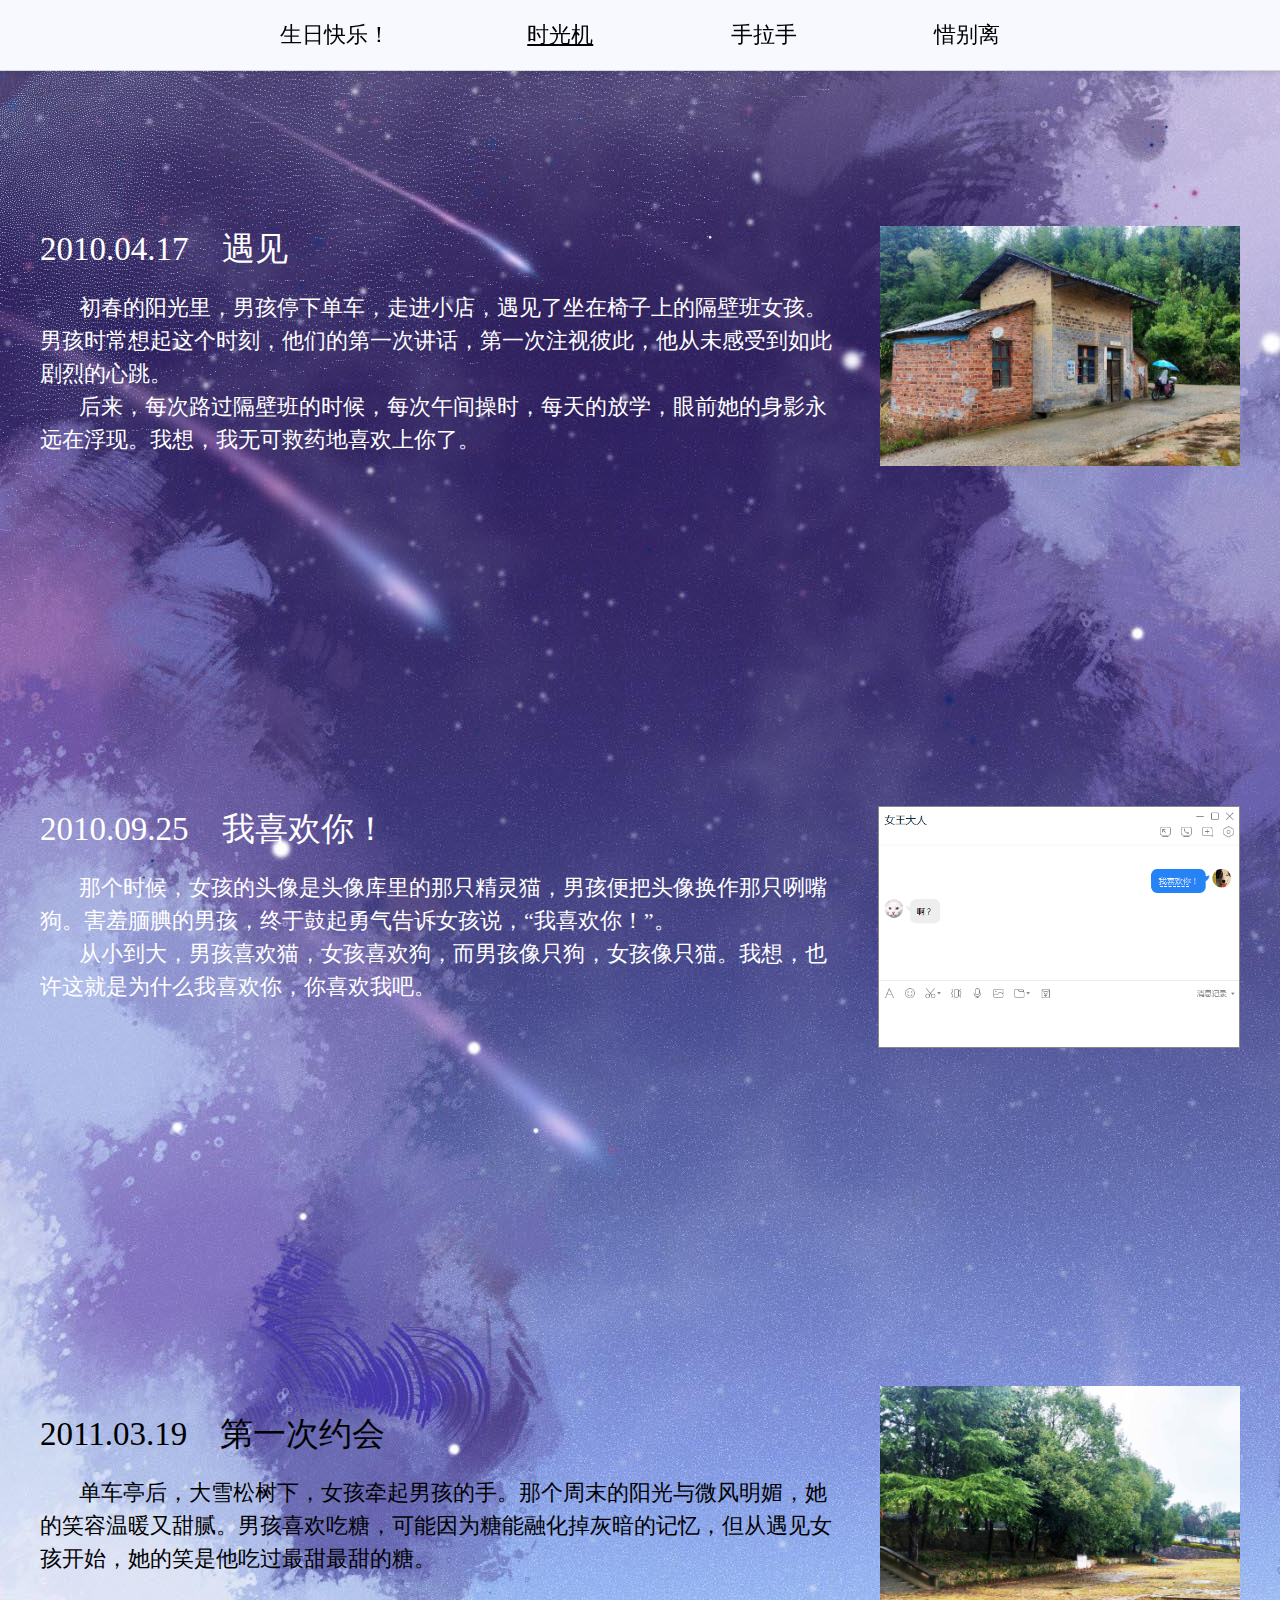
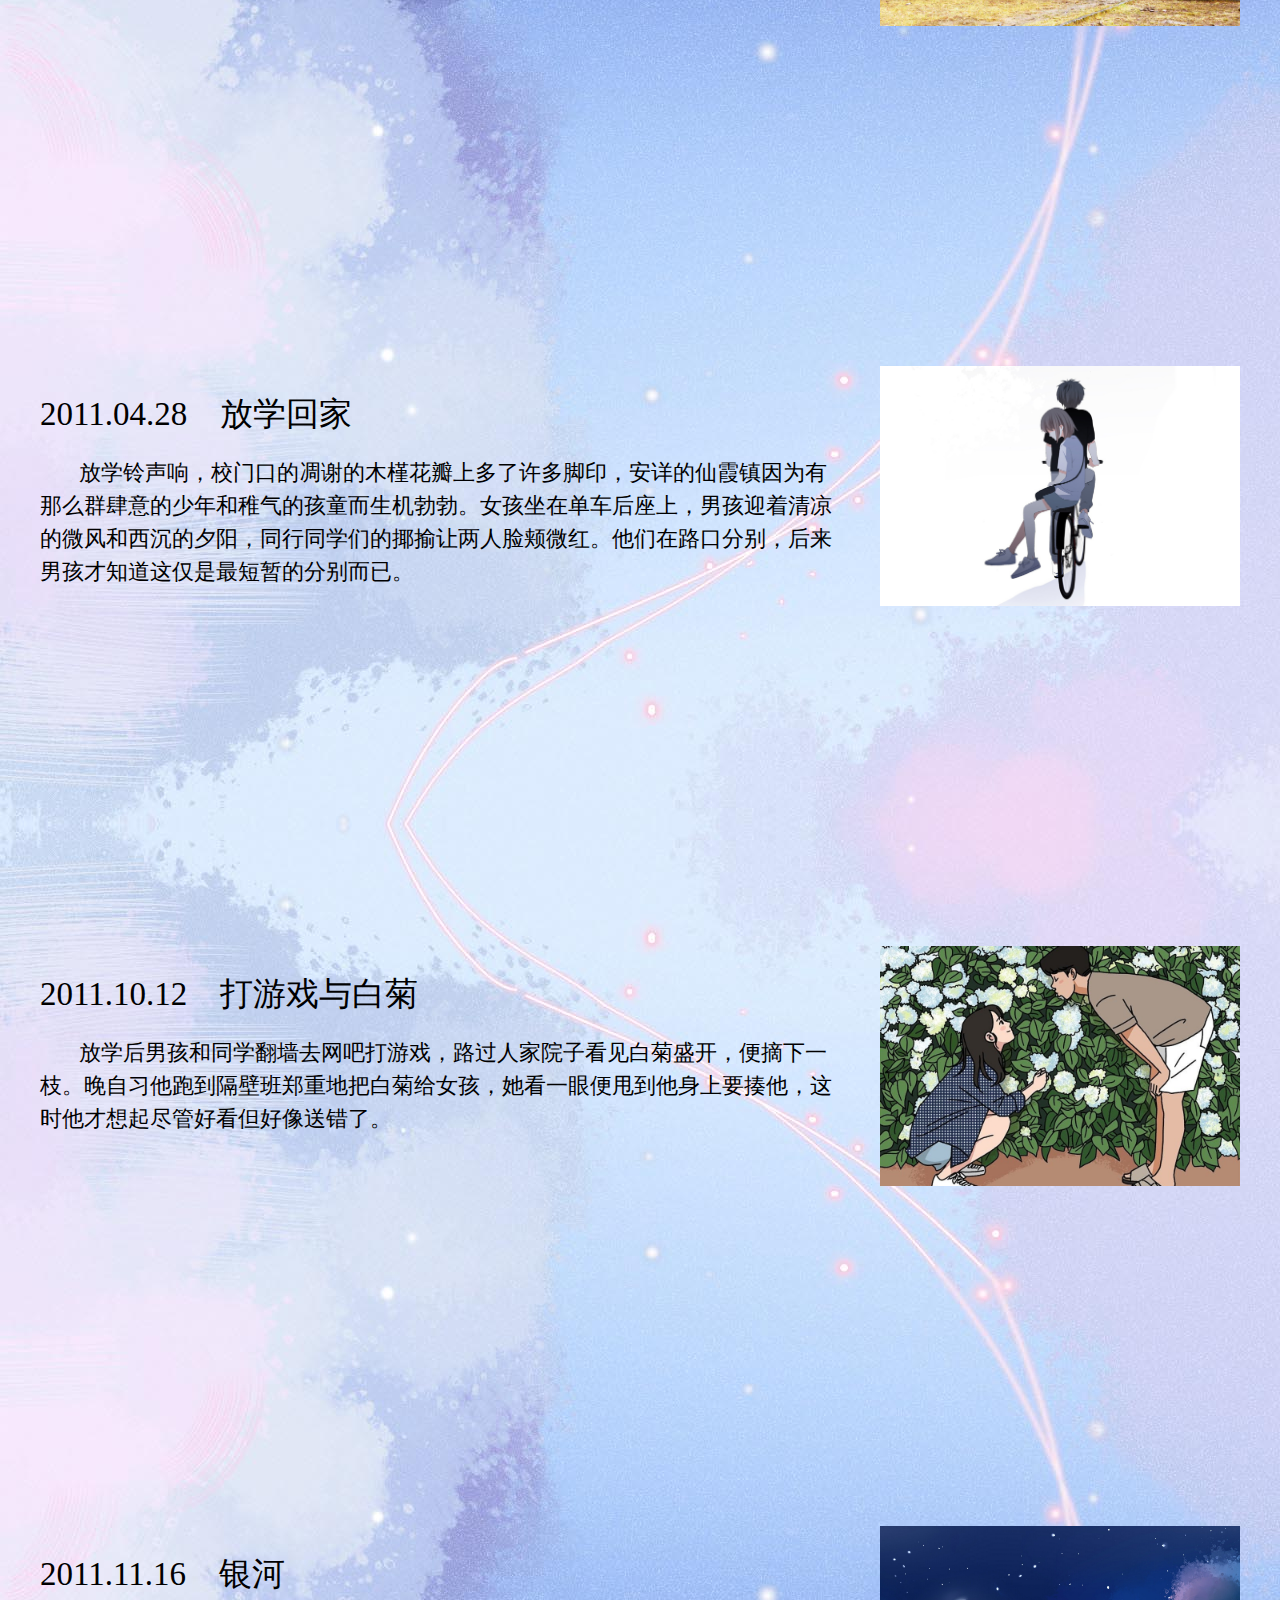
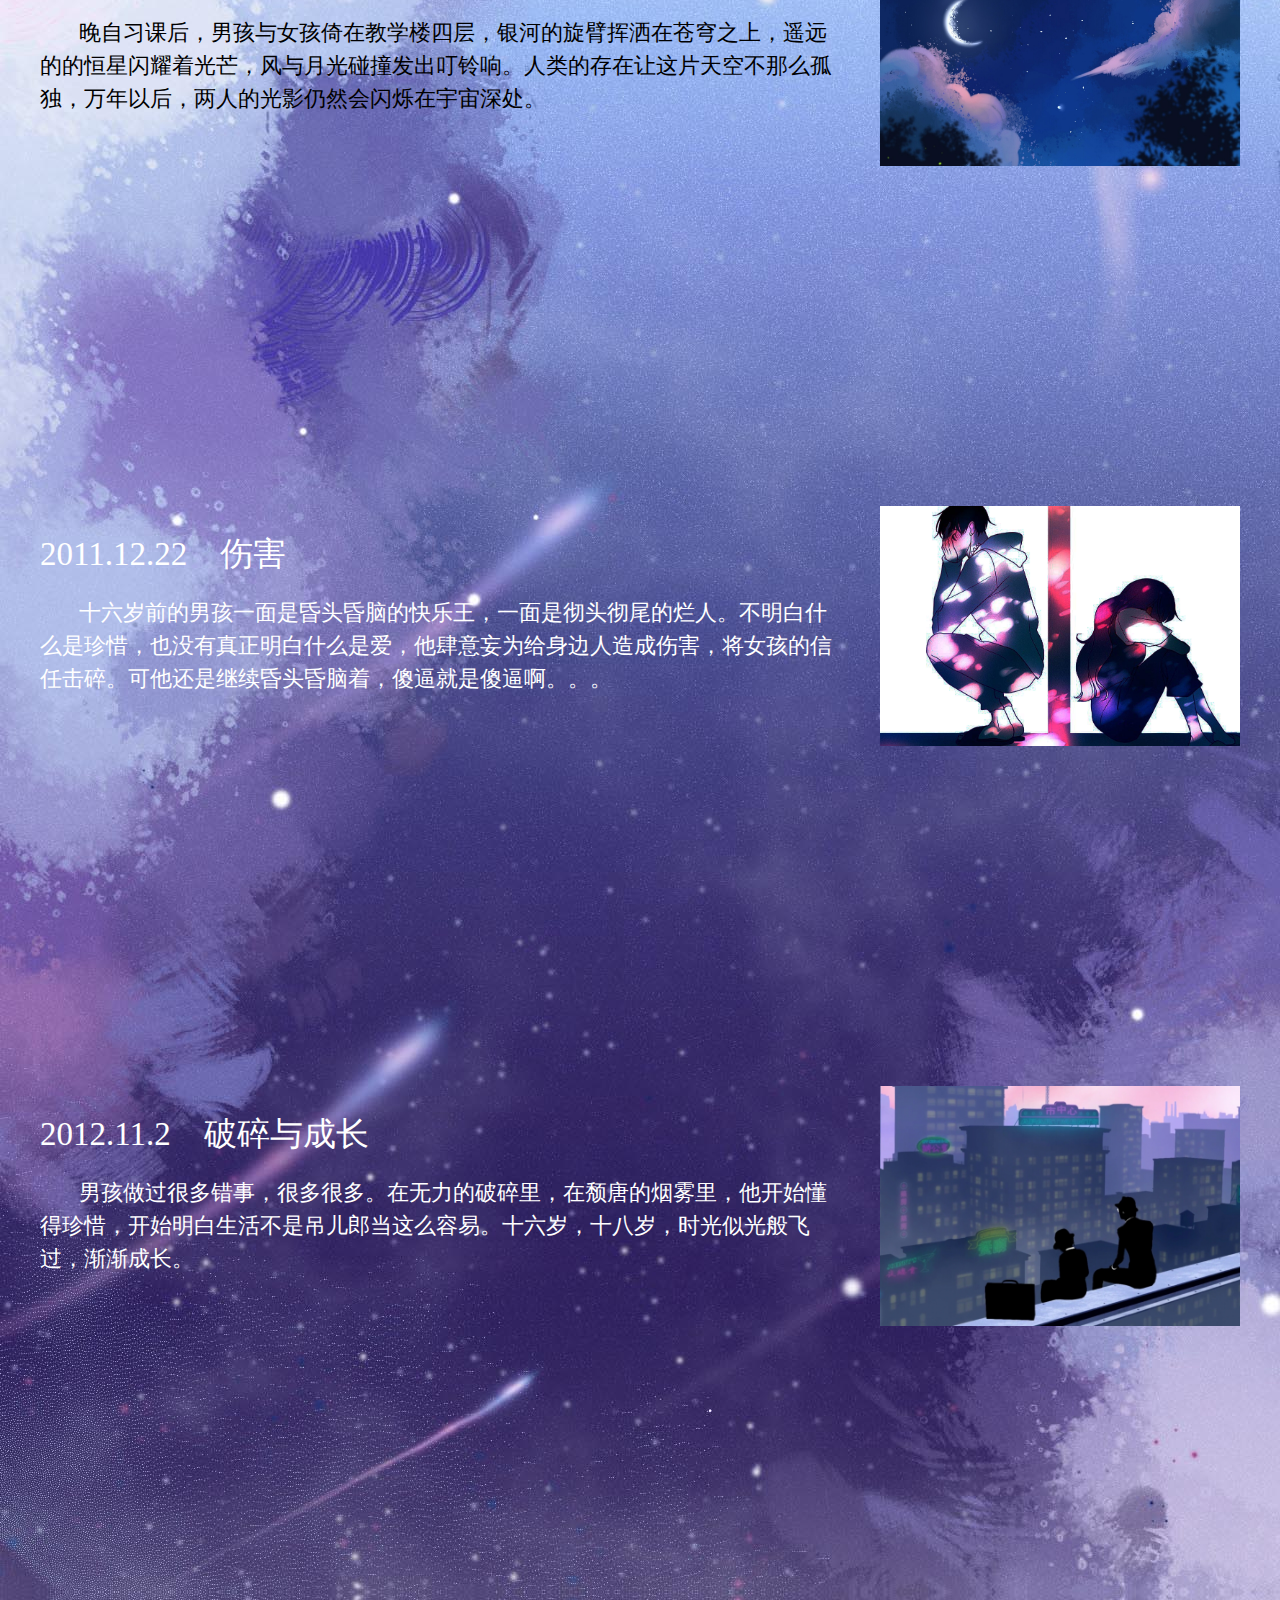
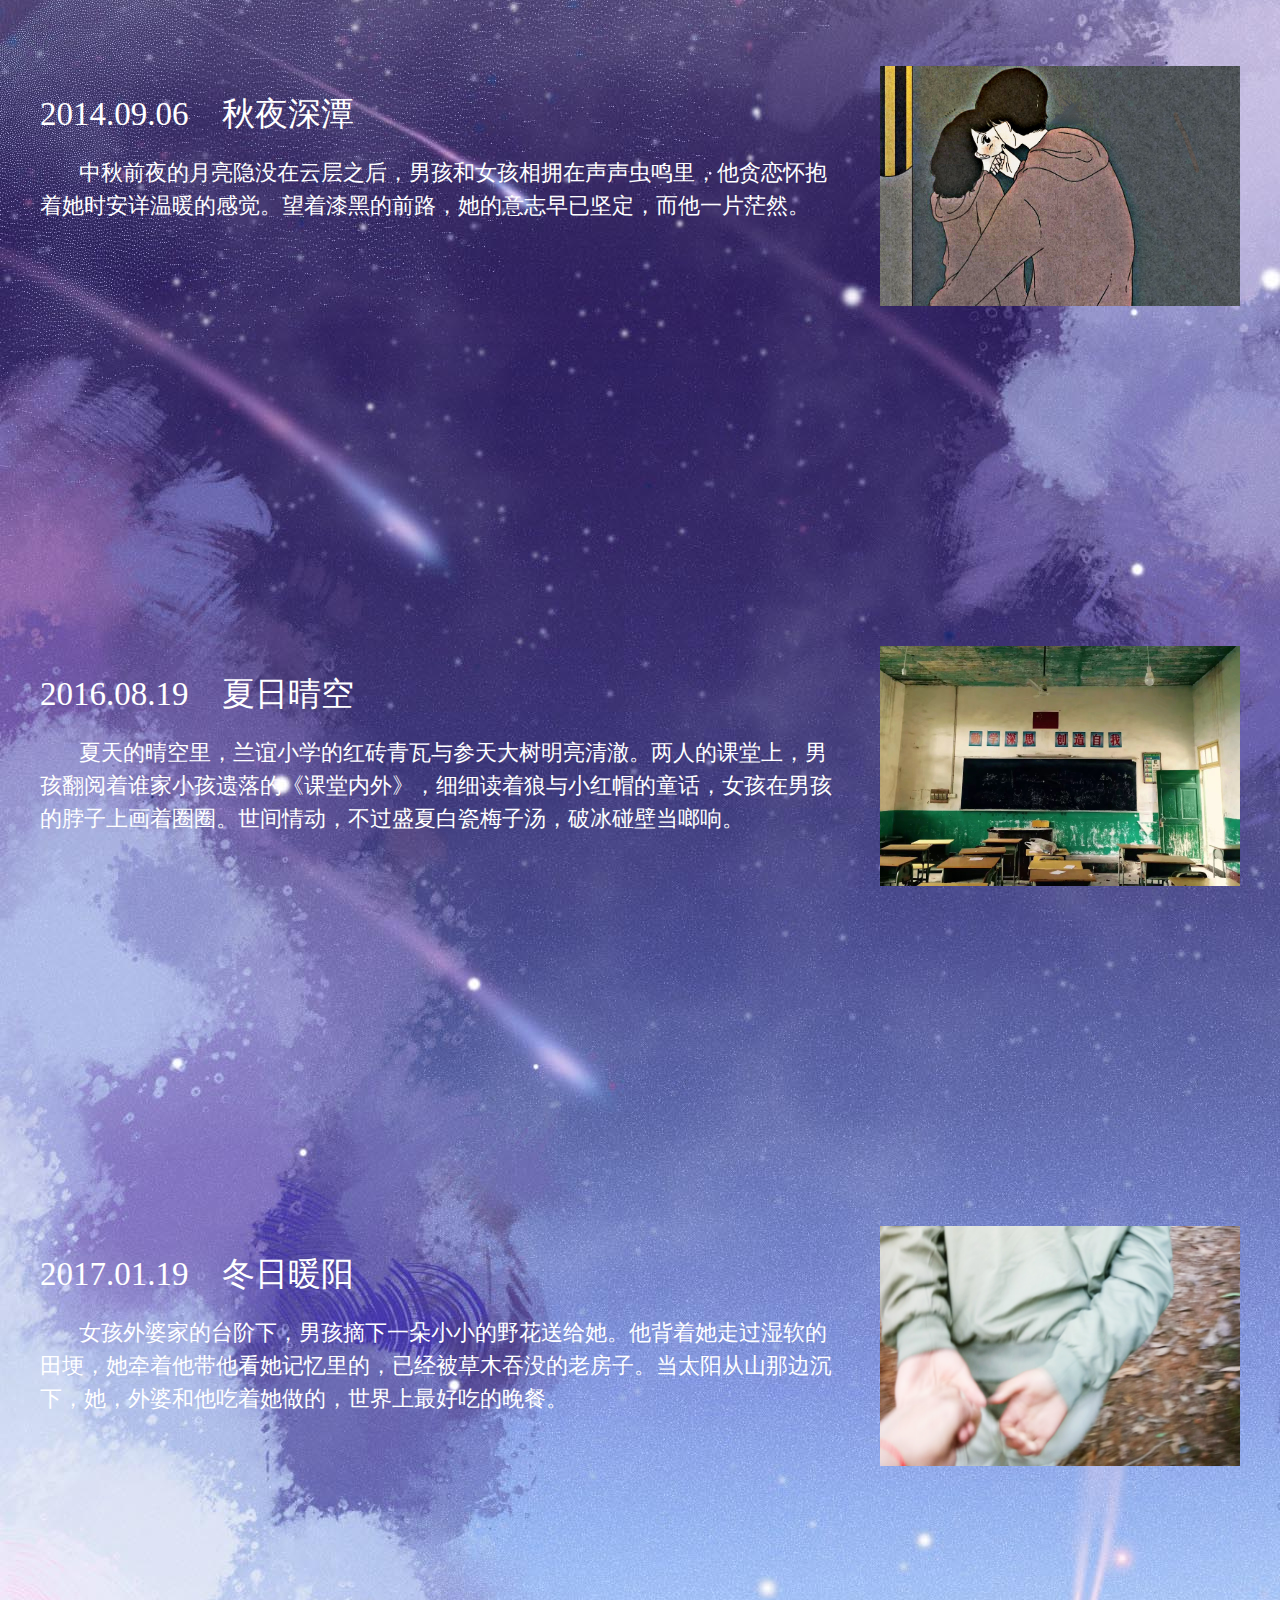
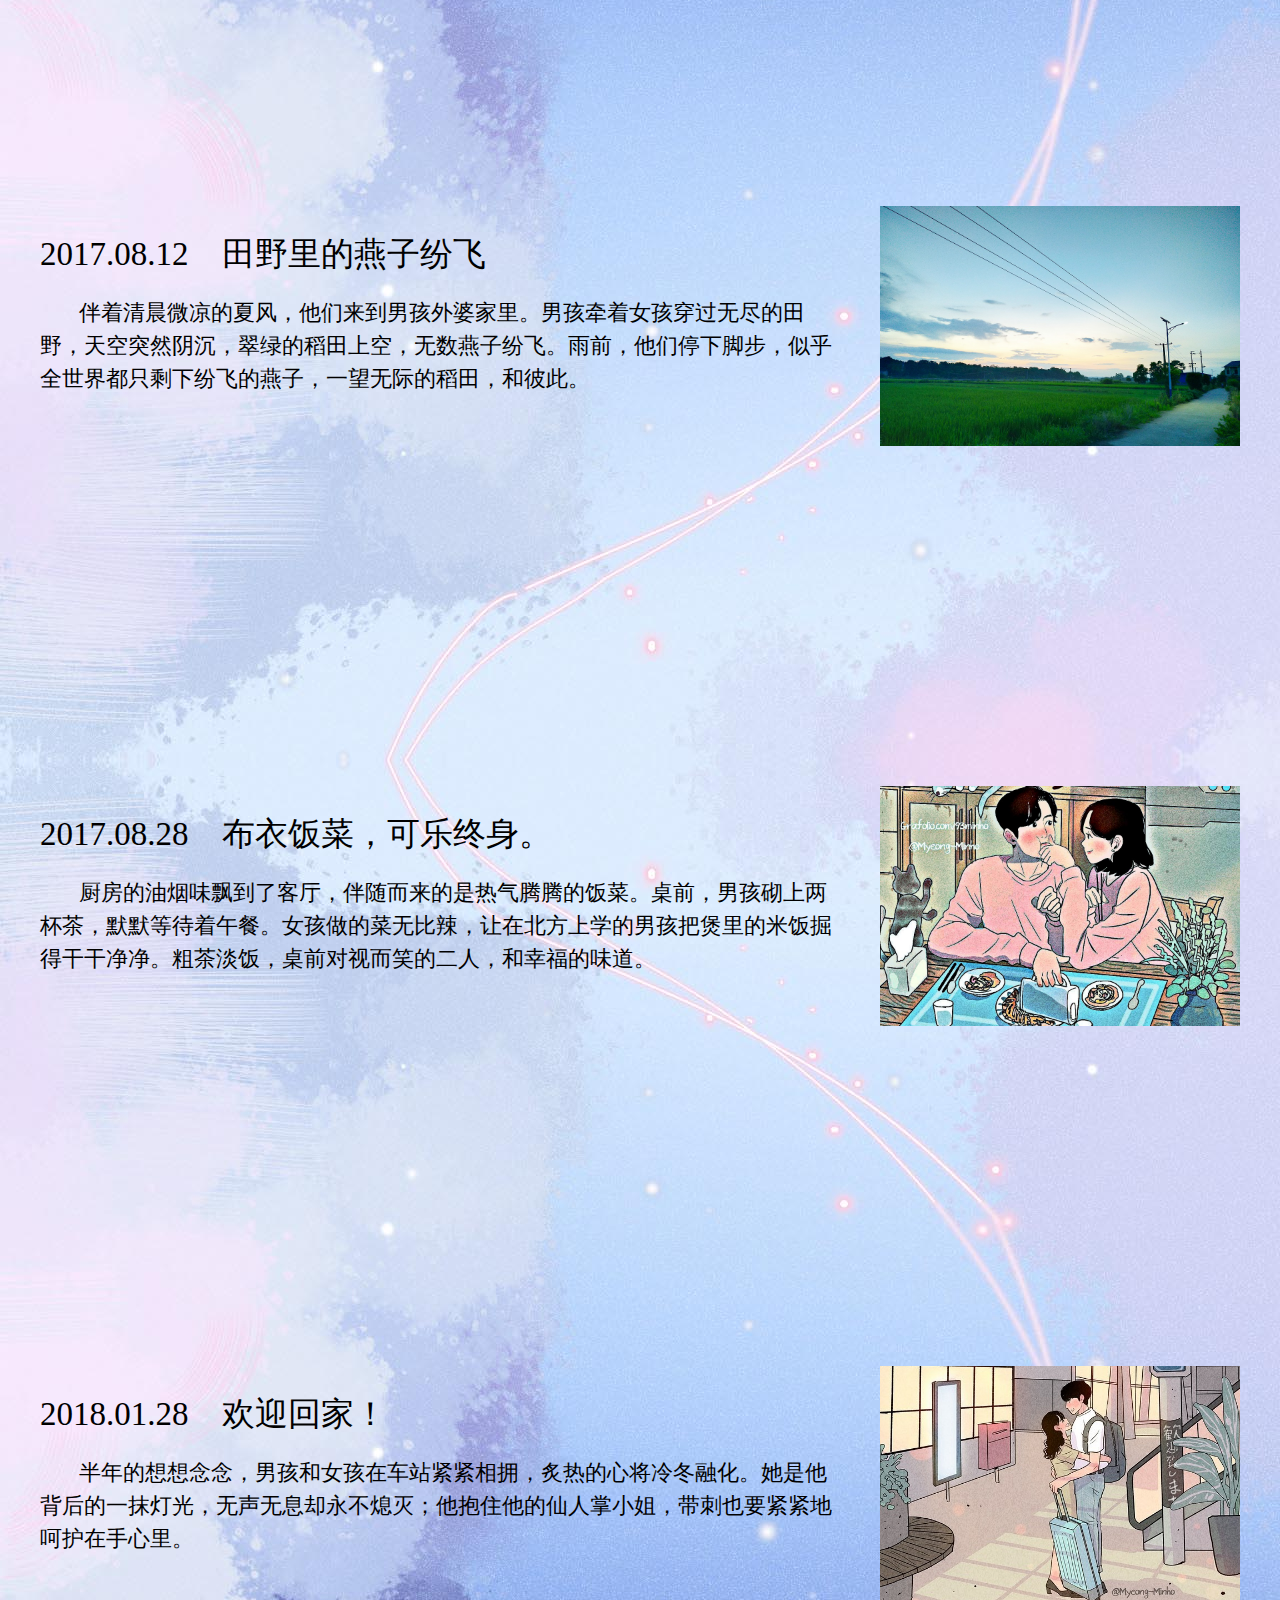
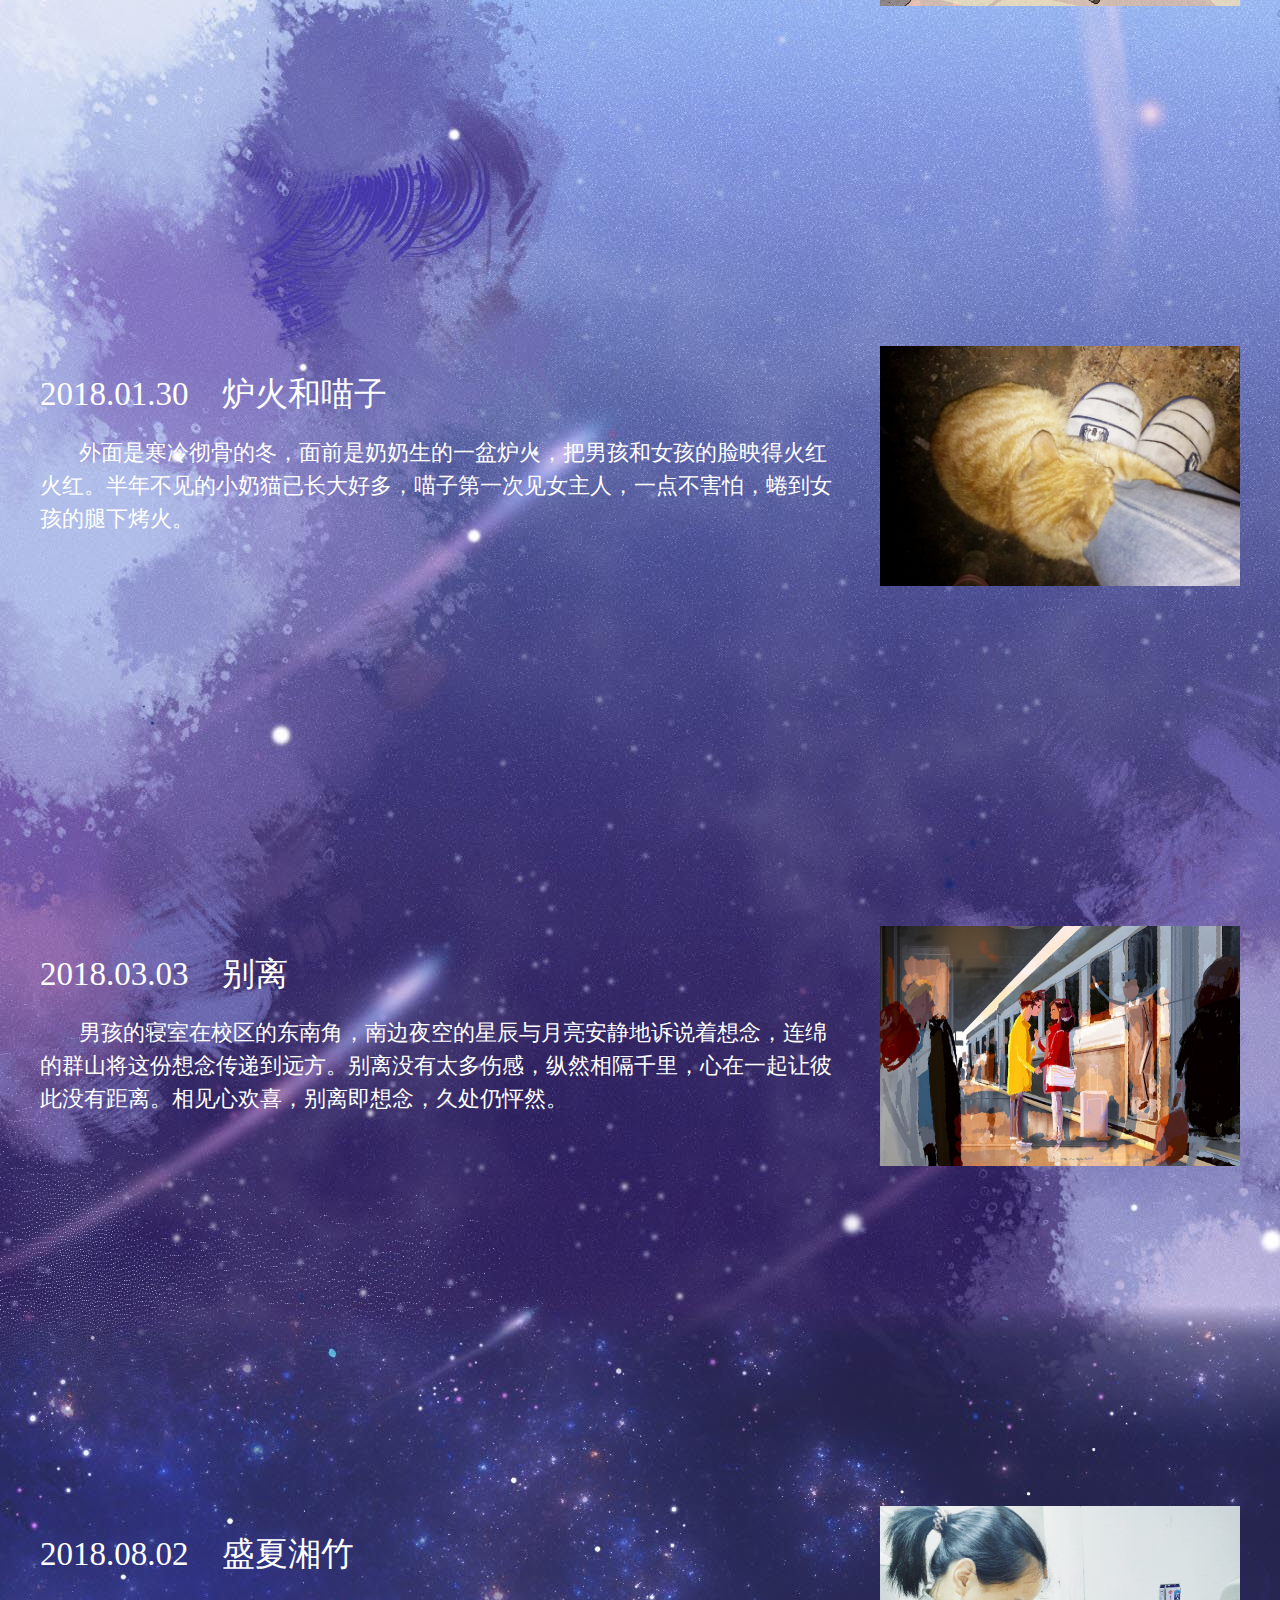
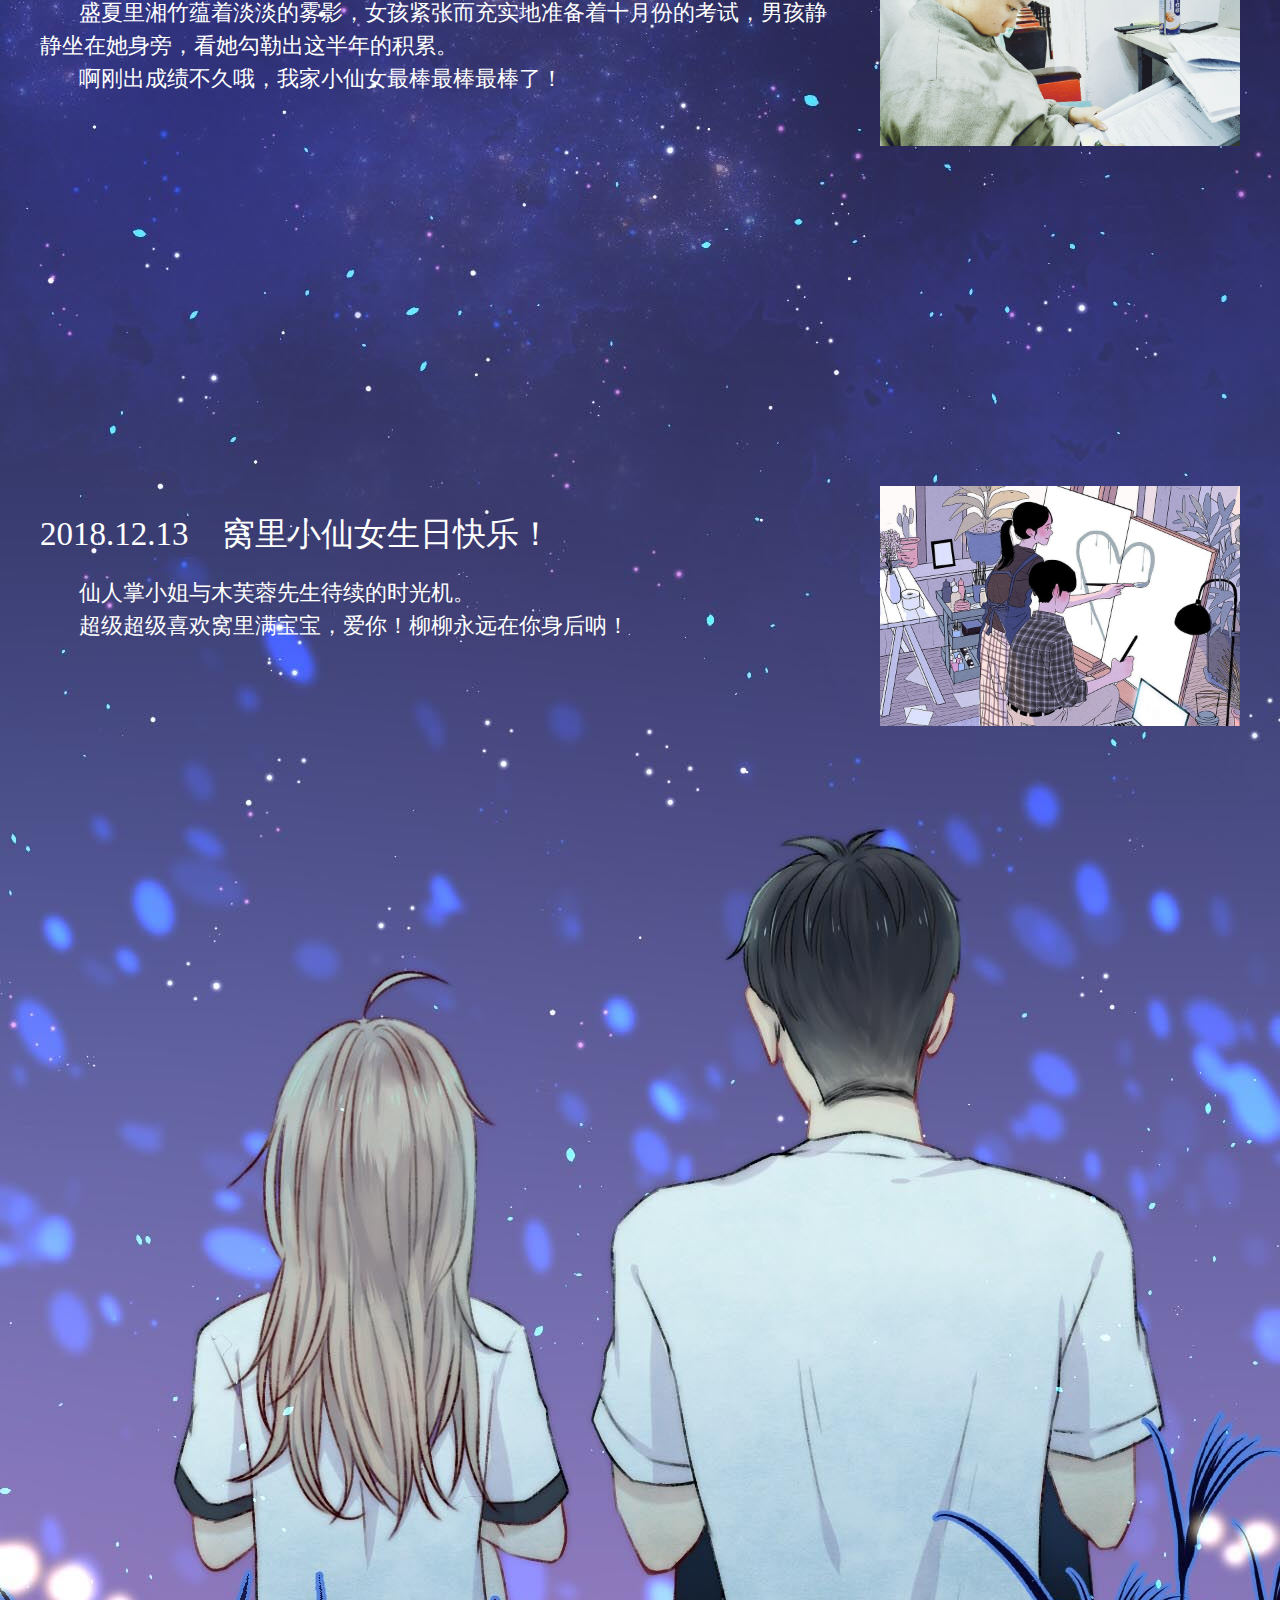
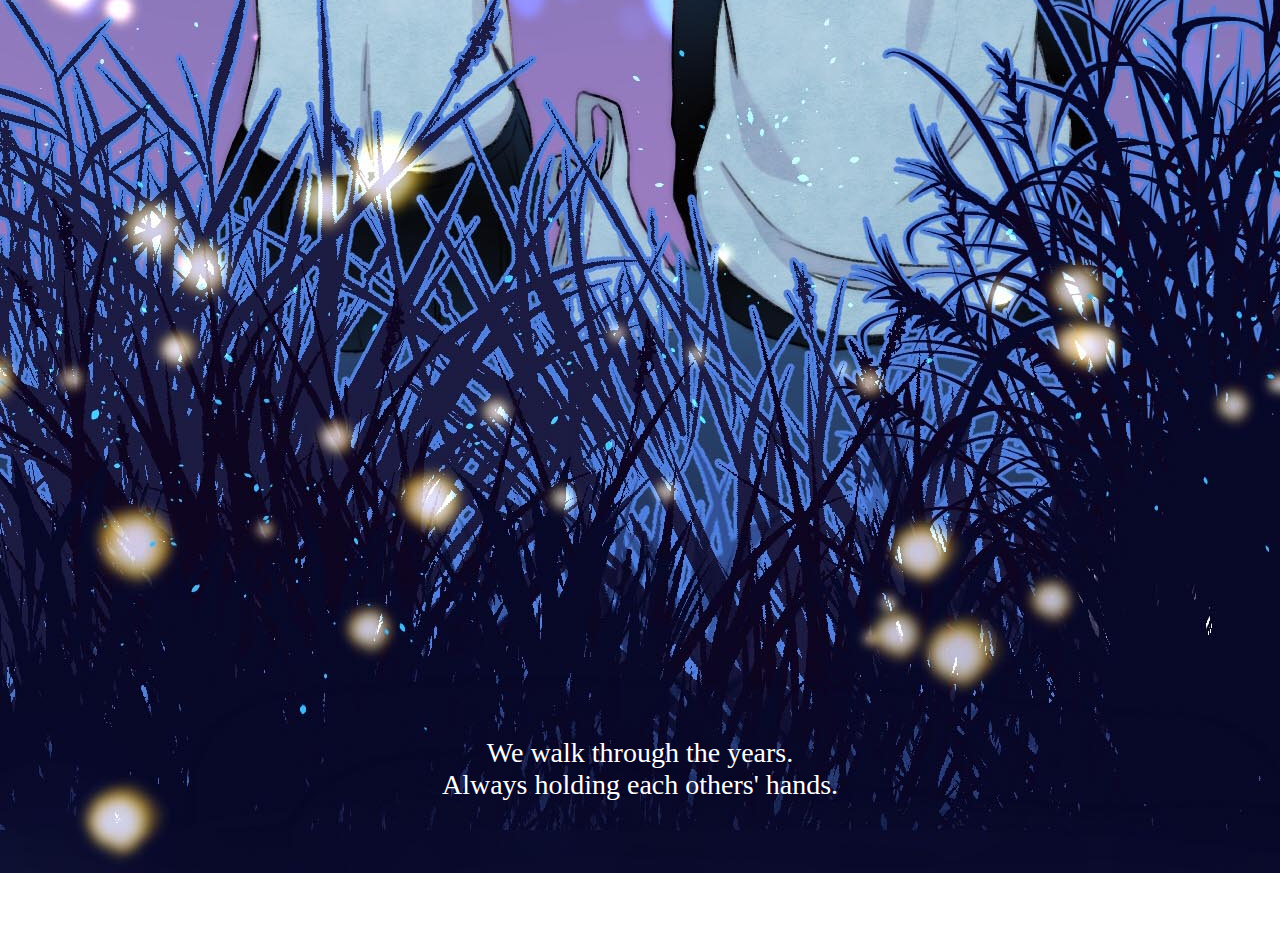
<file: index.html>
﻿<!DOCTYPE html>
<html>
    <head>
        <meta charset="utf-8">
        <title>时光机</title>     
        <link rel="stylesheet" type="text/css" href="css/style.css">
    </head>
    <script> 
        var dynamicLoading = {
            css: function(path){
		        if(!path || path.length === 0){
			    throw new Error('argument "path" is required !');
		        }
		        var head = document.getElementsByTagName('head')[0];
                var link = document.createElement('link');
                link.href = path;
                link.rel = 'stylesheet';
                link.type = 'text/css';
                head.appendChild(link);
            },
            js: function(path){
		        if(!path || path.length === 0){
			    throw new Error('argument "path" is required !');
		        }
		        var head = document.getElementsByTagName('head')[0];
                var script = document.createElement('script');
                script.src = path;
                script.type = 'text/javascript';
                head.appendChild(script);
            }  
        }
        function browserRedirect() { 
            var sUserAgent = navigator.userAgent.toLowerCase();
            var bIsIpad = sUserAgent.match(/ipad/i) == "ipad";
            var bIsIphoneOs = sUserAgent.match(/iphone os/i) == "iphone os";
            var bIsMidp = sUserAgent.match(/midp/i) == "midp";
            var bIsUc7 = sUserAgent.match(/rv:1.2.3.4/i) == "rv:1.2.3.4";
            var bIsUc = sUserAgent.match(/ucweb/i) == "ucweb";
            var bIsAndroid = sUserAgent.match(/android/i) == "android";
            var bIsCE = sUserAgent.match(/windows ce/i) == "windows ce";
            var bIsWM = sUserAgent.match(/windows mobile/i) == "windows mobile";
            if (!(bIsIpad || bIsIphoneOs || bIsMidp || bIsUc7 || bIsUc || bIsAndroid || bIsCE || bIsWM) ){
                dynamicLoading.css("css/pc.css");
                
            } 
            else { 
                window.location.href="https://mycutie.net/timemachine2"; 
            } }
        browserRedirect();
        
    </script>
    <body>
        <div class="main">
            
            <!--导航栏-->
            <div class="top-nav">
			    <ul>
				    <li><a href="https://mycutie.net">生日快乐！</a></li>
				    <li><a href="https://mycutie.net/timemachine"><span class="present">时光机</span></a></li>
				    <li><a href="https://mycutie.net/hands">手拉手</a></li>
				    <li><a href="https://mycutie.net/distinction">惜别离</a></li>
			    </ul>
		    </div>
            <div class="back">
                <img src="images/V03.jpg" alt="" width=100% />
                <div class="bottom">We walk through the years. <br/>Always holding each others' hands.</div>
            </div>
            <div class="timemachine">
                <div class="machine2">
                    <div class="img2">
                        <img src="images/meet.jpg" alt="" width="360" height="240" />
                    </div>
                    <div class="words_lw1">
                        <p><span class="bigger">2010.04.17&nbsp;&nbsp;&nbsp;&nbsp;遇见</span></p>
                        <p>&nbsp;&nbsp;&nbsp;&nbsp;&nbsp;&nbsp;&nbsp;初春的阳光里，男孩停下单车，走进小店，遇见了坐在椅子上的隔壁班女孩。男孩时常想起这个时刻，他们的第一次讲话，第一次注视彼此，他从未感受到如此剧烈的心跳。<br/>&nbsp;&nbsp;&nbsp;&nbsp;&nbsp;&nbsp;&nbsp;后来，每次路过隔壁班的时候，每次午间操时，每天的放学，眼前她的身影永远在浮现。我想，我无可救药地喜欢上你了。</p>
                    </div>
                </div>
                <div class="machine2">
                    <div class="img3">
                        <img src="images/biaobai.png" alt="" width="360" height="240" />
                    </div>
                    <div class="words_lw1">
                        <p><span class="bigger">2010.09.25&nbsp;&nbsp;&nbsp;&nbsp;我喜欢你！</span></p>
                        <p>&nbsp;&nbsp;&nbsp;&nbsp;&nbsp;&nbsp;&nbsp;那个时候，女孩的头像是头像库里的那只精灵猫，男孩便把头像换作那只咧嘴狗。害羞腼腆的男孩，终于鼓起勇气告诉女孩说，“我喜欢你！”。<br/>&nbsp;&nbsp;&nbsp;&nbsp;&nbsp;&nbsp;&nbsp;从小到大，男孩喜欢猫，女孩喜欢狗，而男孩像只狗，女孩像只猫。我想，也许这就是为什么我喜欢你，你喜欢我吧。</p>
                    </div>
                </div>
                <div class="machine2">
                    <div class="img2">
                        <img src="images/first.jpg" alt="" width="360" height="240" />
                    </div>
                    <div class="words_lb2">
                        <p><span class="bigger">2011.03.19&nbsp;&nbsp;&nbsp;&nbsp;第一次约会</span></p>
                        <p>&nbsp;&nbsp;&nbsp;&nbsp;&nbsp;&nbsp;&nbsp;单车亭后，大雪松树下，女孩牵起男孩的手。那个周末的阳光与微风明媚，她的笑容温暖又甜腻。男孩喜欢吃糖，可能因为糖能融化掉灰暗的记忆，但从遇见女孩开始，她的笑是他吃过最甜最甜的糖。</p>
                    </div>
                </div>
		<div class="machine2">
                    <div class="img2">
                        <img src="images/bike.jpg" alt="" width="360" height="240" />
                    </div>
                    <div class="words_lb2">
                        <p><span class="bigger">2011.04.28&nbsp;&nbsp;&nbsp;&nbsp;放学回家</span></p>
                        <p>&nbsp;&nbsp;&nbsp;&nbsp;&nbsp;&nbsp;&nbsp;放学铃声响，校门口的凋谢的木槿花瓣上多了许多脚印，安详的仙霞镇因为有那么群肆意的少年和稚气的孩童而生机勃勃。女孩坐在单车后座上，男孩迎着清凉的微风和西沉的夕阳，同行同学们的揶揄让两人脸颊微红。他们在路口分别，后来男孩才知道这仅是最短暂的分别而已。</p>
                    </div>
                </div>
                <div class="machine2">
                    <div class="img2">
                        <img src="images/baiju2.jpg" alt="" width="360" height="240" />
                    </div>
                    <div class="words_lb2">
                        <p><span class="bigger">2011.10.12&nbsp;&nbsp;&nbsp;&nbsp;打游戏与白菊</span></p>
                        <p>&nbsp;&nbsp;&nbsp;&nbsp;&nbsp;&nbsp;&nbsp;放学后男孩和同学翻墙去网吧打游戏，路过人家院子看见白菊盛开，便摘下一枝。晚自习他跑到隔壁班郑重地把白菊给女孩，她看一眼便甩到他身上要揍他，这时他才想起尽管好看但好像送错了。</p>
                    </div>
                </div>
                <div class="machine2">
                    <div class="img2">
                        <img src="images/star.jpg" alt="" width="360" height="240" />
                    </div>
                    <div class="words_lb2">
                        <p><span class="bigger">2011.11.16&nbsp;&nbsp;&nbsp;&nbsp;银河</span></p>
                        <p>&nbsp;&nbsp;&nbsp;&nbsp;&nbsp;&nbsp;&nbsp;晚自习课后，男孩与女孩倚在教学楼四层，银河的旋臂挥洒在苍穹之上，遥远的的恒星闪耀着光芒，风与月光碰撞发出叮铃响。人类的存在让这片天空不那么孤独，万年以后，两人的光影仍然会闪烁在宇宙深处。</p>
                    </div>
                </div>
		<div class="machine2">
                    <div class="img2">
                        <img src="images/boom.jpg" alt="" width="360" height="240" />
                    </div>
                    <div class="words_lw2">
                        <p><span class="bigger">2011.12.22&nbsp;&nbsp;&nbsp;&nbsp;伤害</span></p>
                        <p>&nbsp;&nbsp;&nbsp;&nbsp;&nbsp;&nbsp;&nbsp;十六岁前的男孩一面是昏头昏脑的快乐王，一面是彻头彻尾的烂人。不明白什么是珍惜，也没有真正明白什么是爱，他肆意妄为给身边人造成伤害，将女孩的信任击碎。可他还是继续昏头昏脑着，傻逼就是傻逼啊。。。</p>
                    </div>
                </div>
                <div class="machine2">
                    <div class="img2">
                        <img src="images/break.jpg" alt="" width="360" height="240" />
                    </div>
                    <div class="words_lw2">
                        <p><span class="bigger">2012.11.2&nbsp;&nbsp;&nbsp;&nbsp;破碎与成长</span></p>
                        <p>&nbsp;&nbsp;&nbsp;&nbsp;&nbsp;&nbsp;&nbsp;男孩做过很多错事，很多很多。在无力的破碎里，在颓唐的烟雾里，他开始懂得珍惜，开始明白生活不是吊儿郎当这么容易。十六岁，十八岁，时光似光般飞过，渐渐成长。</p>
                    </div>
                </div>
		<div class="machine2">
                    <div class="img2">
                        <img src="images/autumn.jpg" alt="" width="360" height="240" />
                    </div> 
                    <div class="words_lw2">
                        <p><span class="bigger">2014.09.06&nbsp;&nbsp;&nbsp;&nbsp;秋夜深潭</span></p>
                        <p>&nbsp;&nbsp;&nbsp;&nbsp;&nbsp;&nbsp;&nbsp;中秋前夜的月亮隐没在云层之后，男孩和女孩相拥在声声虫鸣里，他贪恋怀抱着她时安详温暖的感觉。望着漆黑的前路，她的意志早已坚定，而他一片茫然。</p>
                    </div>
                </div>
                <div class="machine2">
                    <div class="img2">
                        <img src="images/lanyi.jpg" alt="" width="360" height="240" />
                    </div> 
                    <div class="words_lw2">
                        <p><span class="bigger">2016.08.19&nbsp;&nbsp;&nbsp;&nbsp;夏日晴空</span></p>
                        <p>&nbsp;&nbsp;&nbsp;&nbsp;&nbsp;&nbsp;&nbsp;夏天的晴空里，兰谊小学的红砖青瓦与参天大树明亮清澈。两人的课堂上，男孩翻阅着谁家小孩遗落的《课堂内外》，细细读着狼与小红帽的童话，女孩在男孩的脖子上画着圈圈。世间情动，不过盛夏白瓷梅子汤，破冰碰壁当啷响。</p>
                    </div>
                </div>
                <div class="machine2">
                    <div class="img2">
                        <img src="images/wintersun.jpg" alt="" width="360" height="240" />
                    </div>
                    <div class="words_lw2">
                        <p><span class="bigger">2017.01.19&nbsp;&nbsp;&nbsp;&nbsp;冬日暖阳</span></p>
                        <p>&nbsp;&nbsp;&nbsp;&nbsp;&nbsp;&nbsp;&nbsp;女孩外婆家的台阶下，男孩摘下一朵小小的野花送给她。他背着她走过湿软的田埂，她牵着他带他看她记忆里的，已经被草木吞没的老房子。当太阳从山那边沉下，她，外婆和他吃着她做的，世界上最好吃的晚餐。</p>
                    </div>
                </div>
                <div class="machine2">
                    <div class="img2">
                        <img src="images/waipo.jpg" alt="" width="360" height="240" />
                    </div>
                    <div class="words_lb2">
                        <p><span class="bigger">2017.08.12&nbsp;&nbsp;&nbsp;&nbsp;田野里的燕子纷飞</span></p>
                        <p>&nbsp;&nbsp;&nbsp;&nbsp;&nbsp;&nbsp;&nbsp;伴着清晨微凉的夏风，他们来到男孩外婆家里。男孩牵着女孩穿过无尽的田野，天空突然阴沉，翠绿的稻田上空，无数燕子纷飞。雨前，他们停下脚步，似乎全世界都只剩下纷飞的燕子，一望无际的稻田，和彼此。</p>
                    </div>
                </div>
                <div class="machine2">
                    <div class="img2">
                        <img src="images/meal.jpg" alt="" width="360" height="240" />
                    </div>
                    <div class="words_lb2">
                        <p><span class="bigger">2017.08.28&nbsp;&nbsp;&nbsp;&nbsp;布衣饭菜，可乐终身。</span></p>
                        <p>&nbsp;&nbsp;&nbsp;&nbsp;&nbsp;&nbsp;&nbsp;厨房的油烟味飘到了客厅，伴随而来的是热气腾腾的饭菜。桌前，男孩砌上两杯茶，默默等待着午餐。女孩做的菜无比辣，让在北方上学的男孩把煲里的米饭掘得干干净净。粗茶淡饭，桌前对视而笑的二人，和幸福的味道。</p>
                    </div>
                </div>
		<div class="machine2">
                    <div class="img2">
                        <img src="images/backhome.jpg" alt="" width="360" height="240" />
                    </div>
                    <div class="words_lb2">
                        <p><span class="bigger">2018.01.28&nbsp;&nbsp;&nbsp;&nbsp;欢迎回家！</span></p>
                        <p>&nbsp;&nbsp;&nbsp;&nbsp;&nbsp;&nbsp;&nbsp;半年的想想念念，男孩和女孩在车站紧紧相拥，炙热的心将冷冬融化。她是他背后的一抹灯光，无声无息却永不熄灭；他抱住他的仙人掌小姐，带刺也要紧紧地呵护在手心里。</p>
                    </div>
                </div>
                <div class="machine2">
                    <div class="img2">
                        <img src="images/miao.jpg" alt="" width="360" height="240" />
                    </div>
                    <div class="words_lw2">
                        <p><span class="bigger">2018.01.30&nbsp;&nbsp;&nbsp;&nbsp;炉火和喵子</span></p>
                        <p>&nbsp;&nbsp;&nbsp;&nbsp;&nbsp;&nbsp;&nbsp;外面是寒冷彻骨的冬，面前是奶奶生的一盆炉火，把男孩和女孩的脸映得火红火红。半年不见的小奶猫已长大好多，喵子第一次见女主人，一点不害怕，蜷到女孩的腿下烤火。</p>
                    </div>
                </div>
		<div class="machine2">
                    <div class="img2">
                        <img src="images/distinction.jpg" alt="" width="360" height="240" />
                    </div>
                    <div class="words_lw2">
                        <p><span class="bigger">2018.03.03&nbsp;&nbsp;&nbsp;&nbsp;别离</span></p>
                        <p>&nbsp;&nbsp;&nbsp;&nbsp;&nbsp;&nbsp;&nbsp;男孩的寝室在校区的东南角，南边夜空的星辰与月亮安静地诉说着想念，连绵的群山将这份想念传递到远方。别离没有太多伤感，纵然相隔千里，心在一起让彼此没有距离。相见心欢喜，别离即想念，久处仍怦然。</p>
                    </div>
                </div>
		<div class="machine2">
                    <div class="img2">
                        <img src="images/fairy2.jpg" alt="" width="360" height="240" />
                    </div>
                    <div class="words_lw2">
                        <p><span class="bigger">2018.08.02&nbsp;&nbsp;&nbsp;&nbsp;盛夏湘竹</span></p>
                        <p>&nbsp;&nbsp;&nbsp;&nbsp;&nbsp;&nbsp;&nbsp;盛夏里湘竹蕴着淡淡的雾影，女孩紧张而充实地准备着十月份的考试，男孩静静坐在她身旁，看她勾勒出这半年的积累。<br/>
	                   &nbsp;&nbsp;&nbsp;&nbsp;&nbsp;&nbsp;&nbsp;啊刚出成绩不久哦，我家小仙女最棒最棒最棒了！</p>
                    </div>
                </div>
                <div class="machine2">
                    <div class="img2">
                        <img src="images/birthday.jpg" alt="" width="360" height="240" />
                    </div>
                    <div class="words_lw2">
                        <p><span class="bigger">2018.12.13&nbsp;&nbsp;&nbsp;&nbsp;窝里小仙女生日快乐！</span></p>
                        <p>&nbsp;&nbsp;&nbsp;&nbsp;&nbsp;&nbsp;&nbsp;仙人掌小姐与木芙蓉先生待续的时光机。<br/>
			   &nbsp;&nbsp;&nbsp;&nbsp;&nbsp;&nbsp;&nbsp;超级超级喜欢窝里满宝宝，爱你！柳柳永远在你身后呐！</p>
                    </div>
                </div>
                <br/>
                <br/>
               
            </div>
            
        </div>
        
        
    </body>

    
    
    
    
    
    
    
    
    
    
    

</html>
</file>
<file: css/style.css>
.main{
    width: 100%;
    height: auto;
    position: absolute;
    top: 0px;
    left: 0px;
}
.top-nav {
    text-align: center;
    position: fixed;
	left: 0px;
	top: 0px;
	width: 100%;
    height: auto;
	z-index: 100000;
    background-color: ghostwhite;
    border-bottom: 1px solid #d5d6d6;
    -webkit-box-shadow: 0px 1px 6px rgba(0,0,0,0.13);
	-moz-box-shadow: 0px 1px 6px rgba(0,0,0,0.13);
	box-shadow: 0px 1px 6px rgba(0,0,0,0.13);
	cursor: default;
}
.top-nav ul,li,a{
    
    color: #000000;
	padding: 0.2em 1.5em;
	font-size: 22px;
	font-weight: 500;
	text-align: center;
}
.top-nav ul {
	margin: 0.5em 0.5em;
}
.top-nav li {
	display: inline;
}
.top-nav a {
	color: #000000;
	display: inline-block;
	text-align: center;
	text-decoration: none;
}
.back {
    position: absolute;
    top: 56px;
    left: 0px;
    width: 100%;
    height: auto;
}
.shangyi {
    position: relative;
    top: -5px;
}
.present {
    color: black;
    text-decoration: underline;
}
.smaller {
    font-size: 0.8em;
    font-weight: 1em;
}
.bigger {
    font-size: 1.5em;
    font-weight: 2.5em;
}
.timemachine {
    position: absolute;
    top: 56px;
    left: 0px;
    width: 100%;
    height: auto;
}
.machine1 {
    position: relative;
    top: 0px;
    left: 0px;
    width: 100%;
    height: 580px;
}
.img {
    position: relative;
    top: 170px;
    left: 40px;
    width: 360px;
    height: 240px;
}
.machine2 {
    position: relative;
    top: 0px;
    left: 0px;
    width: 100%;
    height: 580px;
}
.img2 {
    position: absolute;
    top: 170px;
    right: 40px;
    width: 360px;
    height: 240px;
}
.img3 {
    position: absolute;
    top: 170px;
    right: 40px;
    width: 360px;
    height: 240px;
    border-style: solid;
    border-width: 1px;
    border-color: #888888;
}
.bottom {
    position: relative;
    top:-5em;
    color: white;
    font-size: 28px;
    text-align: center;
}
.wrap {
    width: 100%;
    height: auto;
    position: absolute;
    top: 60px;
    left: 0px;
}
.beijing {
    position: relative;
    top: 0px;
    left: 0PX;
    width: 100%;
    height: auto;
}
.beijing2 {
    position: relative;
    top: 0px;
    left: 10%;
    width: 80%;
    height: auto;
}
.xibie {
    position: absolute;
    font-size: 32px;
    text-align: center;
    top: 100px;
    left: 10%;
    width: 80%;
    height: auto;
    text-align: left;
    font-family: "Microsoft JhengHei",微软正黑,"SimSun",宋体,"STXihei",华文细黑;
}

.bottom2 {
    position: relative;
    font-size: 28px;
    text-align: center;
}
.zhizhong {
    font-size: 48px;
    font-weight: 2.5em;
    position: absolute;
    left: 0px;
    top: 0px;
    width: 100%;
    height: auto;
    text-align: center;
    
}
</file>
